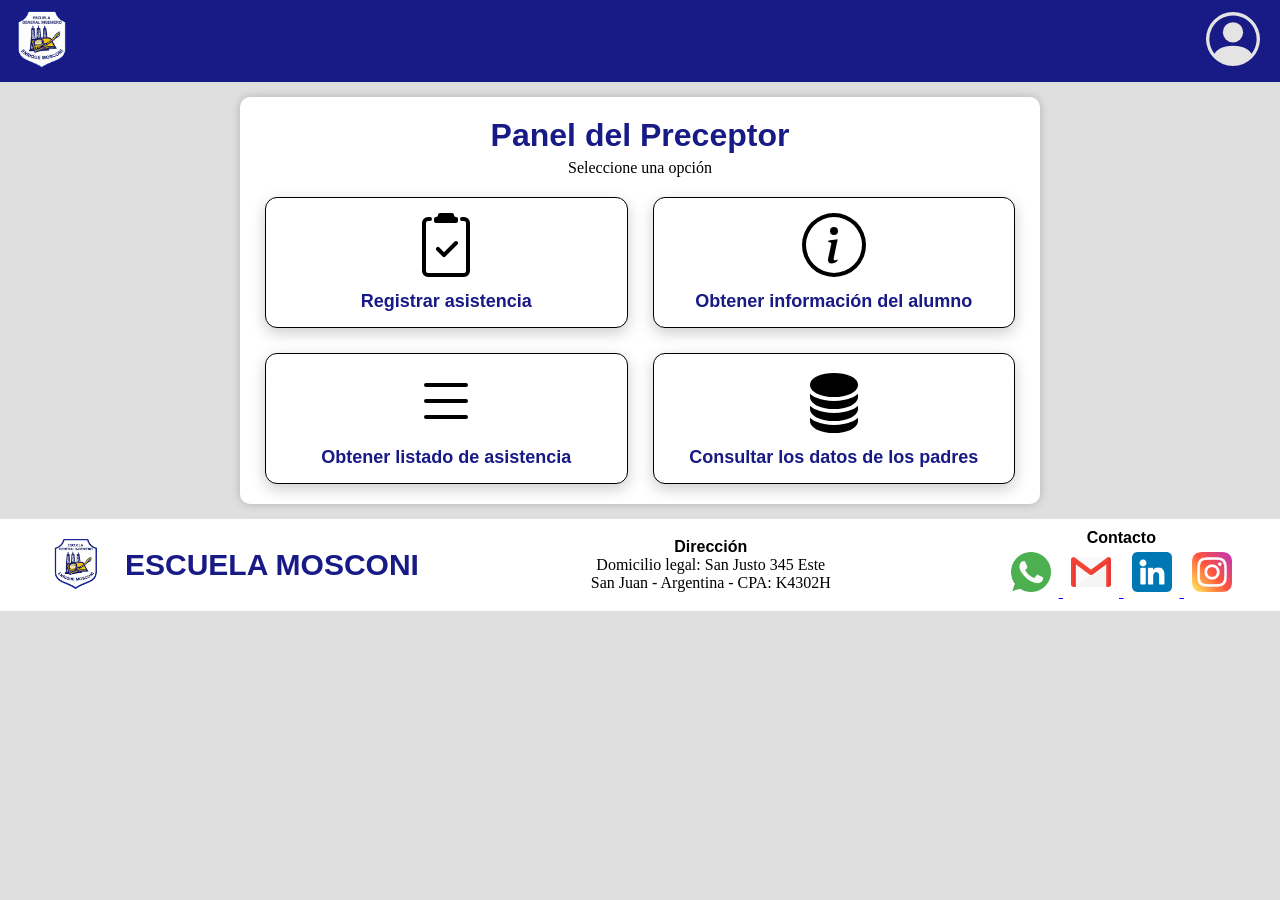
<file: index.html>
<!DOCTYPE html>
<html lang="es">

<head>
    <meta charset="UTF-8">
    <!-- Permite que la página sea responsive y se adapte al tamaño de la pantalla -->
    <meta name="viewport" content="width=device-width, initial-scale=1.0">
    <title>Panel del Preceptor</title>
    <link rel="stylesheet" href="estilos.css">
    <link rel="icon" href="img/ChatGPT Image 16 jun 2026, 00_15_38.png" sizes="32x32" type="image/png">
    <link rel="apple-touch-icon" href="img/ChatGPT Image 16 jun 2026, 00_15_38.png">
</head>

<body>

<header>
    <img src="img/ChatGPT Image 16 jun 2026, 00_15_38.png" alt="Logo">
    <div class="perfil-menu">
        <img src="img/person-circle_E4E4E4.svg" id="perfil" alt="Perfil">
        <div class="menu_desplegable">
            <a href="index.html">Inicio</a>
            <a href="inicio_sesion.html">Cerrar sesión</a>
        </div>
    </div>
    
</header>

<div class="contenedor">

    <div class="tarjeta">

        <h1 id="titulo">
            Panel del Preceptor
        </h1>

        <p id="subtitulo">
            Seleccione una opción
        </p>

        <div class="menu">

            <a href="reg_asistencia.html" class="opcion">
                <img src="img/clipboard2-check.svg" alt="">
                <h3>Registrar asistencia</h3>
            </a>

            <a href="obtener_info_alum.html" class="opcion">
                <img src="img/info-circle.svg" alt="">
                <h3>Obtener información del alumno</h3>
            </a>

            <a href="alumnos.html" class="opcion">
                <img src="img/list.svg" alt="">
                <h3>Obtener listado de asistencia</h3>
            </a>

            <a href="obtener_info_padre.html" class="opcion">
                <img src="img/database-fill.svg" alt="">
                <h3>Consultar los datos de los padres</h3>
            </a>

        </div>

    </div>

</div>
<footer>

    <div class="footer-logo">

        <img src="img/ChatGPT Image 16 jun 2026, 00_15_38.png" alt="Logo Colegio">
        <h4>ESCUELA MOSCONI</h4>
    </div>

    <div class="footer-direccion">

        <h4>Dirección</h4>

        <p>Domicilio legal: San Justo 345 Este</p>
        <p>San Juan - Argentina - CPA: K4302H</p>

    </div>

    <div class="footer-contacto">

        <h4>Contacto</h4>

        <a href="#">
            <img src="img/whatsapp.png" alt="WhatsApp">
        </a>

        <a href="#">
            <img src="img/gmail.png" alt="Correo">
        </a>

        <a href="#">
            <img src="img/linkedin.png" alt="LinkedIn">
        </a>
            <a href="#">
            <img src="img/instagram.png" alt="instagram">
        </a>

    </div>

</footer>
<script src="scripts.js"></script>
</body>
</html>
</file>
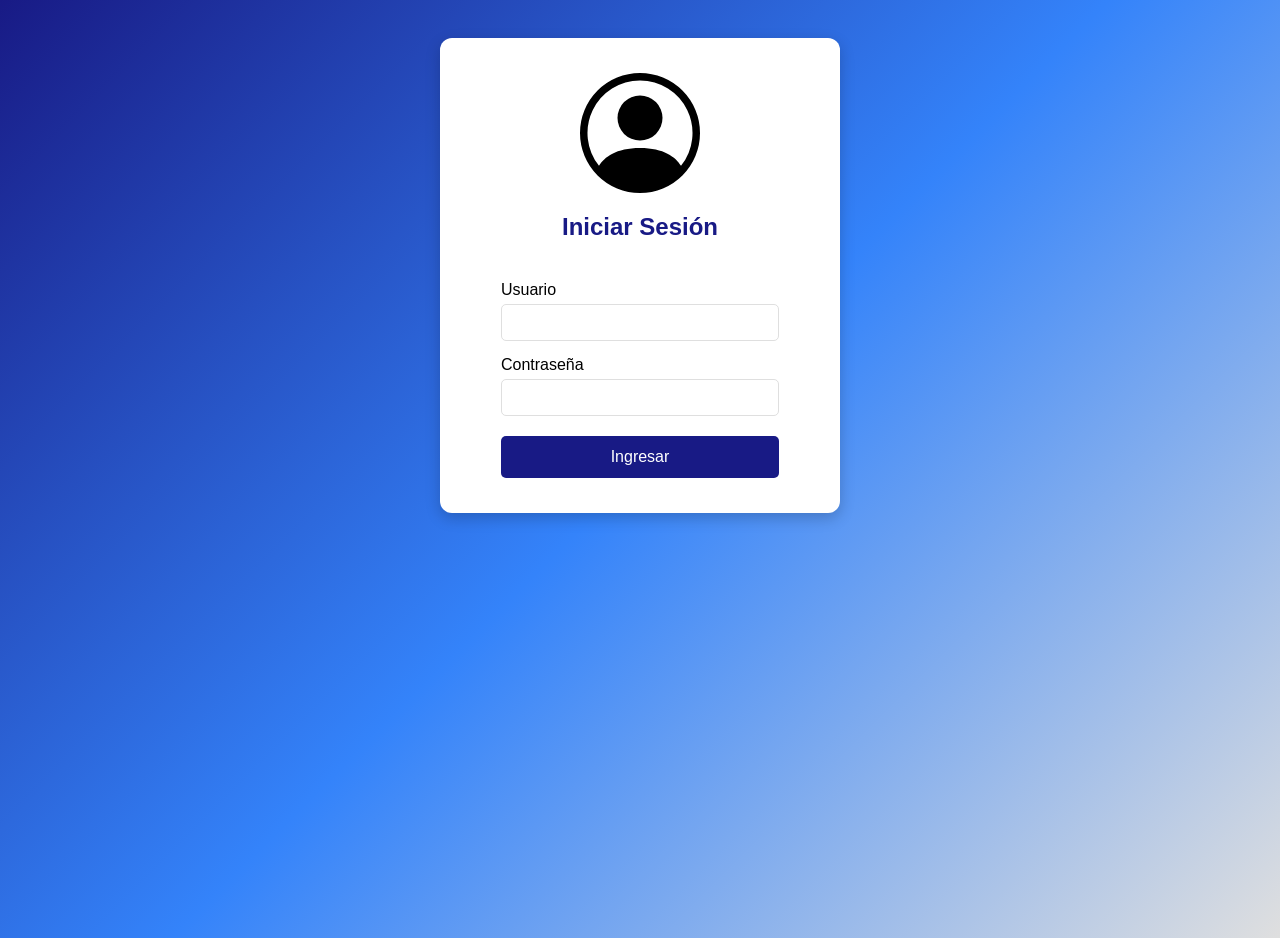
<file: inicio_sesion.html>
<!DOCTYPE html>
<html lang="es">

<head>
    <meta charset="UTF-8">
    <!-- Permite que la página sea responsive y se adapte al tamaño de la pantalla -->
    <meta name="viewport" content="width=device-width, initial-scale=1.0">
    <title>Iniciar Sesión</title>
    <link rel="stylesheet" href="estilos.css">
    <link rel="icon" href="img/ChatGPT Image 16 jun 2026, 00_15_38.png" sizes="32x32" type="image/png">
    <link rel="apple-touch-icon" href="img/ChatGPT Image 16 jun 2026, 00_15_38.png">
</head>

<body id="fondo_inicial">
<div class="login-contenedor">

    <div class="login-tarjeta">

        <img src="img/person-circle.svg">

        <h2>Iniciar Sesión</h2>

        <form id="login">

            <label>Usuario</label>
            <input type="text" id="usuario" required>

            <label>Contraseña</label>
            <input type="password" id="clave" required>

            <button type="submit">
                Ingresar
            </button>

            <p id="error" class="error">
                Usuario o contraseña incorrectos
            </p>

        </form>

    </div>

</div>

</body>

<script src="scripts.js"></script>

</html>
</file>
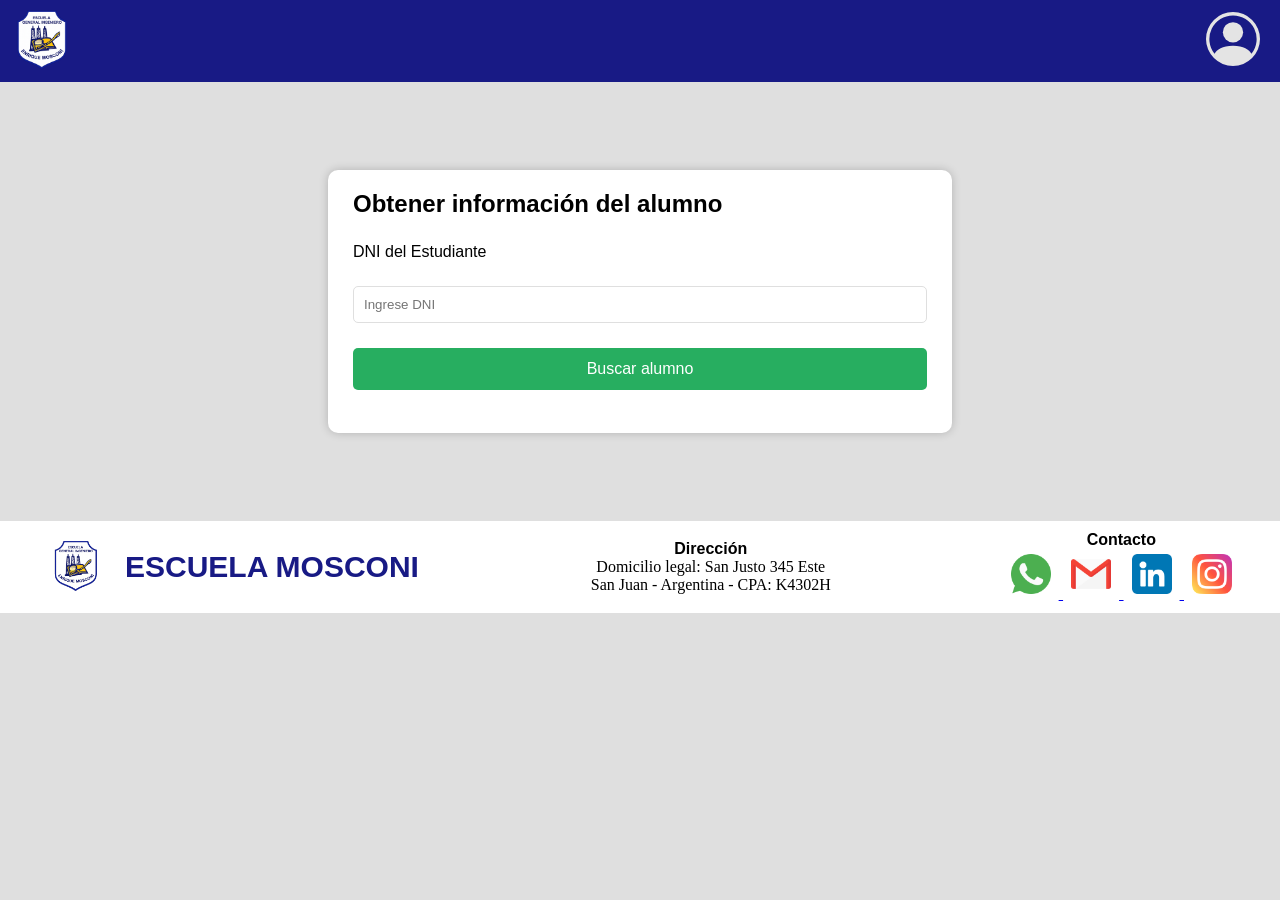
<file: obtener_info_alum.html>
<!DOCTYPE html>
<html lang="es">
<head>
    <meta charset="UTF-8">
    <!-- Permite que la página sea responsive y se adapte al tamaño de la pantalla -->
    <meta name="viewport" content="width=device-width, initial-scale=1.0">
    <link rel="stylesheet" href="estilos.css">
    <link rel="icon" href="img/ChatGPT Image 16 jun 2026, 00_15_38.png" sizes="32x32" type="image/png">
    <link rel="apple-touch-icon" href="img/ChatGPT Image 16 jun 2026, 00_15_38.png">
    <title>Obtener información del alumno</title>
</head>
<body>

<header>
    <img src="img/ChatGPT Image 16 jun 2026, 00_15_38.png" alt="">    
    <div class="perfil-menu">
        <img src="img/person-circle_E4E4E4.svg" id="perfil" alt="Perfil">
        <div class="menu_desplegable">
            <a href="index.html">Inicio</a>
            <a href="inicio_sesion.html">Cerrar sesión</a>
        </div>
    </div>
</header>

<div class="contenedor" >

    <div class="tarjeta" id="formO">
        <h2>Obtener información del alumno</h2>
        <form id="formObtenerInfoA">

            <label>DNI del Estudiante</label>
            <input
                type="text"
                id="dni"
                placeholder="Ingrese DNI"
            >
            <button type="submit">
                Buscar alumno
            </button>

        </form>

        <div id="mensaje" class="resultado"></div>
        <div id="informe" class="tarjeta" style="display:none; margin-top:20px;">
        </div>
    </div>

</div>
<script src="scripts.js"></script>
<footer>

    <div class="footer-logo">

        <img src="img/ChatGPT Image 16 jun 2026, 00_15_38.png" alt="Logo Colegio">
        <h4>ESCUELA MOSCONI</h4>
    </div>

    <div class="footer-direccion">

        <h4>Dirección</h4>

        <p>Domicilio legal: San Justo 345 Este</p>
        <p>San Juan - Argentina - CPA: K4302H</p>

    </div>

    <div class="footer-contacto">

        <h4>Contacto</h4>

        <a href="#">
            <img src="img/whatsapp.png" alt="WhatsApp">
        </a>

        <a href="#">
            <img src="img/gmail.png" alt="Correo">
        </a>

        <a href="#">
            <img src="img/linkedin.png" alt="LinkedIn">
        </a>
            <a href="#">
            <img src="img/instagram.png" alt="instagram">
        </a>

    </div>

</footer>
</body>
</html>
</file>
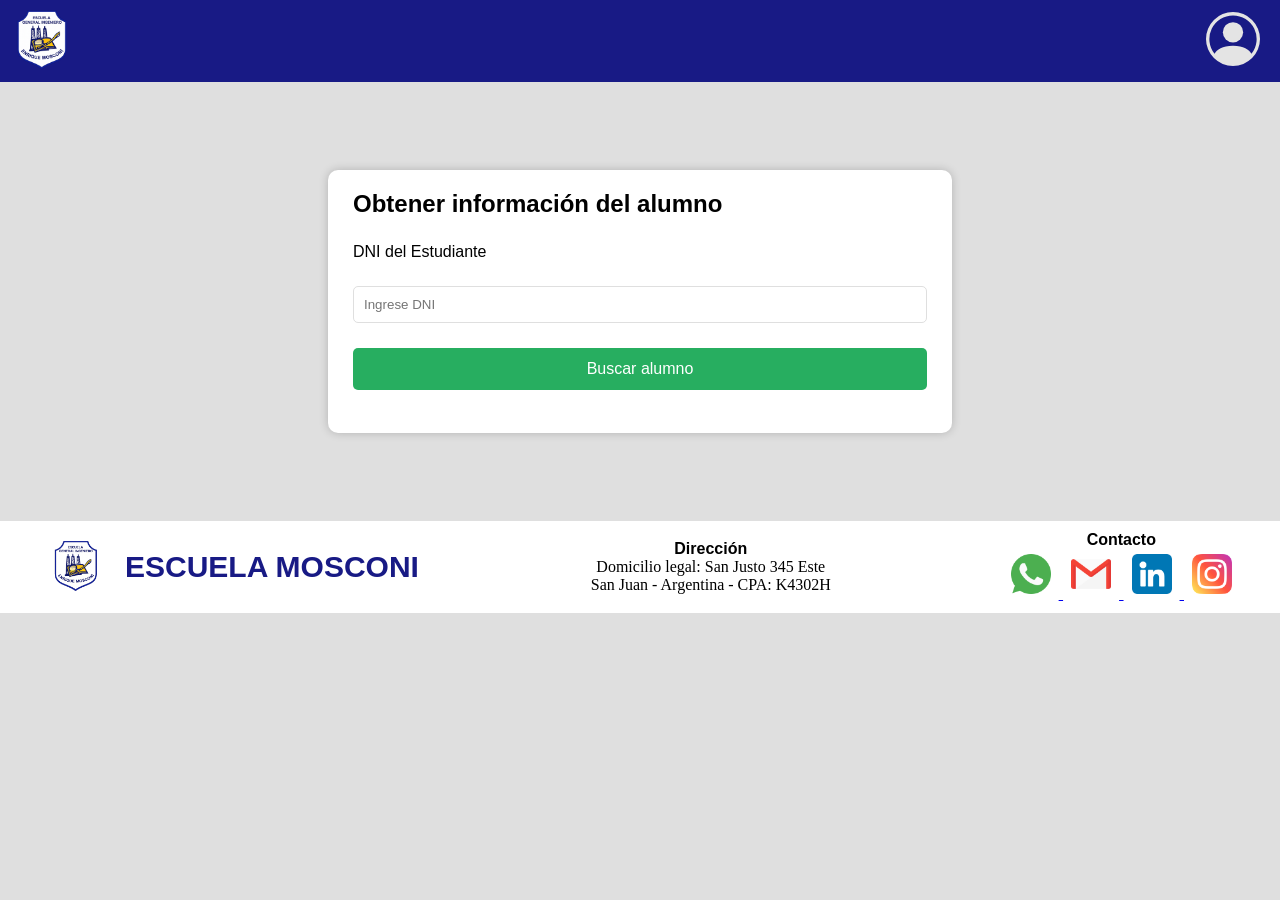
<file: obtener_info_hijo.html>
<!DOCTYPE html>
<html lang="es">
<head>
    <meta charset="UTF-8">
    <!-- Permite que la página sea responsive y se adapte al tamaño de la pantalla -->
    <meta name="viewport" content="width=device-width, initial-scale=1.0">
    <link rel="icon" href="img/ChatGPT Image 16 jun 2026, 00_15_38.png" sizes="32x32" type="image/png">
    <link rel="apple-touch-icon" href="img/ChatGPT Image 16 jun 2026, 00_15_38.png">
    <link rel="stylesheet" href="estilos.css">
    <title>Obtener información del alumno</title>
</head>
<body>

<header>
    <img src="img/ChatGPT Image 16 jun 2026, 00_15_38.png" alt="">    
    <div class="perfil-menu">
        <img src="img/person-circle_E4E4E4.svg" id="perfil" alt="Perfil">
        <div class="menu_desplegable">
            <a href="inicio_sesion.html">Cerrar sesión</a>
        </div>
    </div>
</header>

<div class="contenedor" >

    <div class="tarjeta" id="formO">
        <h2>Obtener información del alumno</h2>
        <form id="formObtenerInfoA">

            <label>DNI del Estudiante</label>
            <input
                type="text"
                id="dni"
                placeholder="Ingrese DNI"
            >
            <button type="submit">
                Buscar alumno
            </button>

        </form>

        <div id="mensaje" class="resultado"></div>
        <div id="informe" class="tarjeta" style="display:none; margin-top:20px;">
        </div>
    </div>

</div>
<script src="scripts.js"></script>
<footer>

    <div class="footer-logo">

        <img src="img/ChatGPT Image 16 jun 2026, 00_15_38.png" alt="Logo Colegio">
        <h4>ESCUELA MOSCONI</h4>
    </div>

    <div class="footer-direccion">

        <h4>Dirección</h4>

        <p>Domicilio legal: San Justo 345 Este</p>
        <p>San Juan - Argentina - CPA: K4302H</p>

    </div>

    <div class="footer-contacto">

        <h4>Contacto</h4>

        <a href="#">
            <img src="img/whatsapp.png" alt="WhatsApp">
        </a>

        <a href="#">
            <img src="img/gmail.png" alt="Correo">
        </a>

        <a href="#">
            <img src="img/linkedin.png" alt="LinkedIn">
        </a>
            <a href="#">
            <img src="img/instagram.png" alt="instagram">
        </a>

    </div>

</footer>
</body>
</html>
</file>
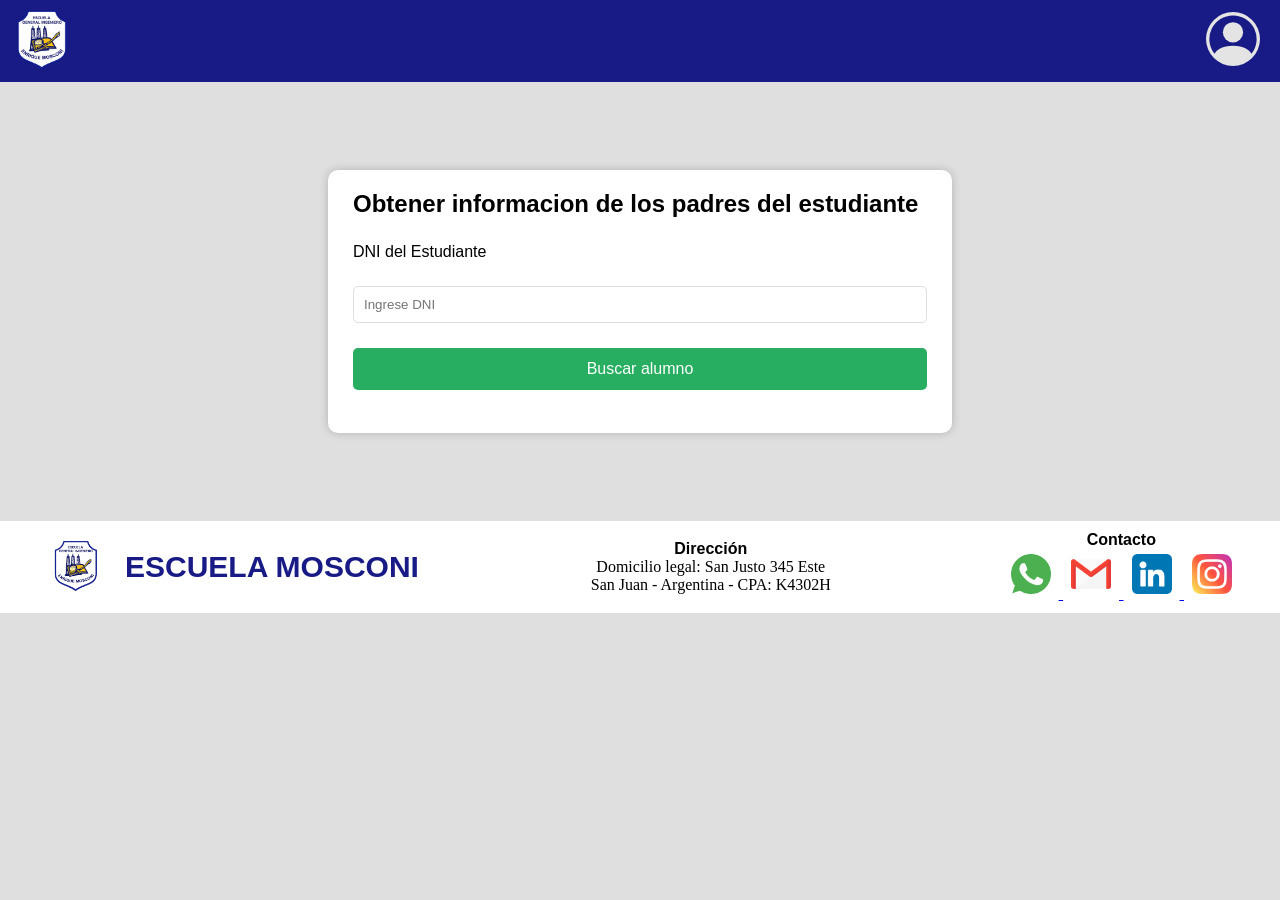
<file: obtener_info_padre.html>
<!DOCTYPE html>
<html lang="es">
<head>
    <meta charset="UTF-8">
    <!-- Permite que la página sea responsive y se adapte al tamaño de la pantalla -->
    <meta name="viewport" content="width=device-width, initial-scale=1.0">
    <link rel="stylesheet" href="estilos.css">
    <link rel="icon" href="img/ChatGPT Image 16 jun 2026, 00_15_38.png" sizes="32x32" type="image/png">
    <link rel="apple-touch-icon" href="img/ChatGPT Image 16 jun 2026, 00_15_38.png">
<title>Obtener información del alumno</title>
</head>
<body>

<header>
    <img src="img/ChatGPT Image 16 jun 2026, 00_15_38.png" alt="">    
    <div class="perfil-menu">
        <img src="img/person-circle_E4E4E4.svg" id="perfil" alt="Perfil">
        <div class="menu_desplegable">
            <a href="index.html">Inicio</a>
            <a href="inicio_sesion.html">Cerrar sesión</a>
        </div>
    </div>
</header>

<div class="contenedor" >

    <div class="tarjeta" id="formO">
        <h2>Obtener informacion de los padres del estudiante</h2>
        <form id="formObtenerInfoA">

            <label>DNI del Estudiante</label>
            <input
                type="text"
                id="dni"
                placeholder="Ingrese DNI"
            >
            <button type="submit">
                Buscar alumno
            </button>

        </form>

        <div id="mensaje" class="resultado"></div>
        <div id="informe" class="tarjeta" style="display:none; margin-top:20px;">
        </div>
    </div>

</div>
<script src="scripts.js"></script>
<footer>

    <div class="footer-logo">

        <img src="img/ChatGPT Image 16 jun 2026, 00_15_38.png" alt="Logo Colegio">
        <h4>ESCUELA MOSCONI</h4>
    </div>

    <div class="footer-direccion">

        <h4>Dirección</h4>

        <p>Domicilio legal: San Justo 345 Este</p>
        <p>San Juan - Argentina - CPA: K4302H</p>

    </div>

    <div class="footer-contacto">

        <h4>Contacto</h4>

        <a href="#">
            <img src="img/whatsapp.png" alt="WhatsApp">
        </a>

        <a href="#">
            <img src="img/gmail.png" alt="Correo">
        </a>

        <a href="#">
            <img src="img/linkedin.png" alt="LinkedIn">
        </a>
            <a href="#">
            <img src="img/instagram.png" alt="instagram">
        </a>

    </div>

</footer>
</body>
</html>
</file>
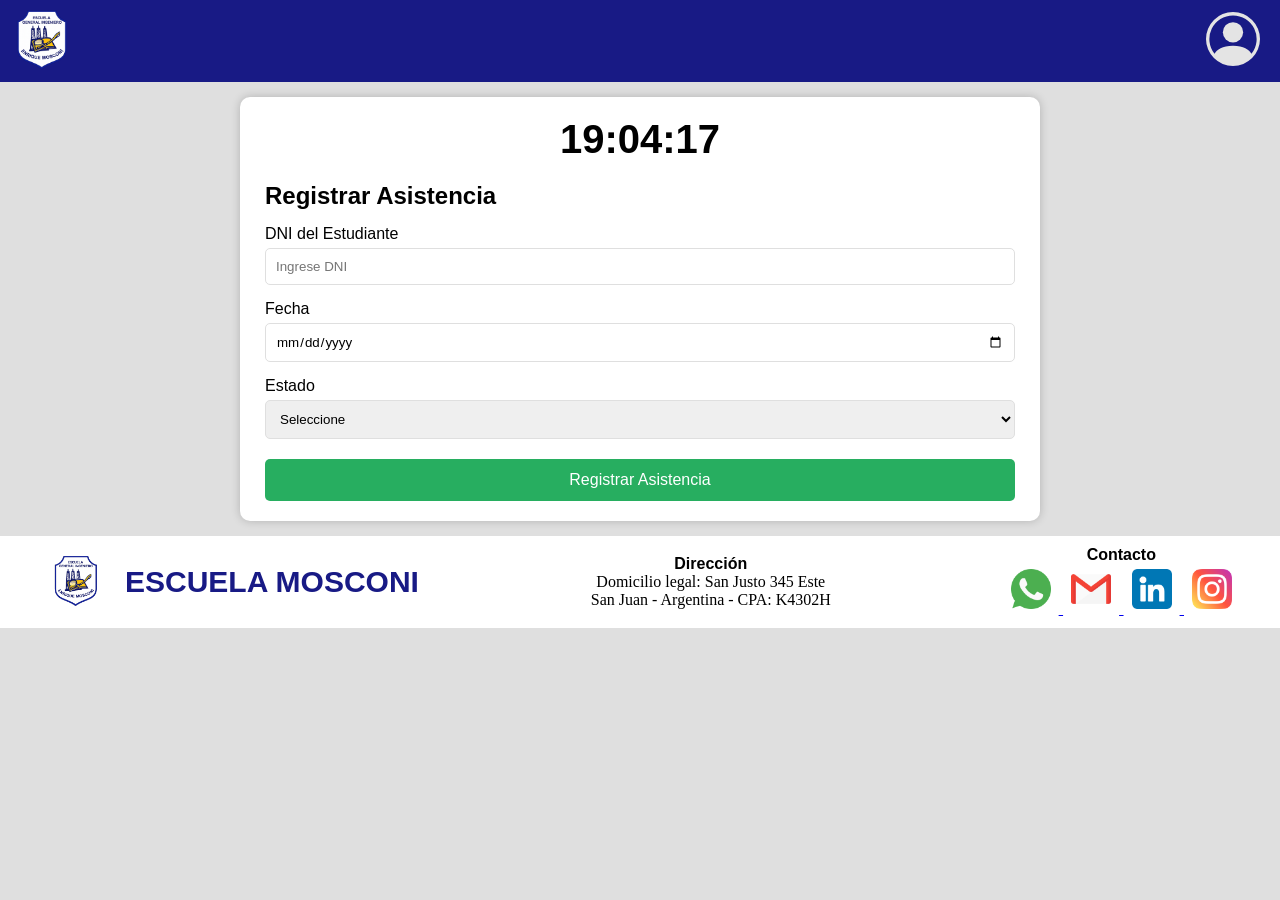
<file: reg_asistencia.html>
<!DOCTYPE html>
<html lang="es">
<head>
    <meta charset="UTF-8">
    <!-- Permite que la página sea responsive y se adapte al tamaño de la pantalla -->
    <meta name="viewport" content="width=device-width, initial-scale=1.0">
    <link rel="stylesheet" href="estilos.css">
    <link rel="icon" href="img/ChatGPT Image 16 jun 2026, 00_15_38.png" sizes="32x32" type="image/png">
    <link rel="apple-touch-icon" href="img/ChatGPT Image 16 jun 2026, 00_15_38.png">
    <title>Control de Asistencia Escolar</title>
</head>
<body>

<header>
    <img src="img/ChatGPT Image 16 jun 2026, 00_15_38.png" alt="">    
    <div class="perfil-menu">
        <img src="img/person-circle_E4E4E4.svg" id="perfil" alt="Perfil">
        <div class="menu_desplegable">
            <a href="index.html">Inicio</a>
            <a href="inicio_sesion.html">Cerrar sesión</a>
        </div>
    </div>
</header>

<div class="contenedor">

    <div class="tarjeta">

        <div id="reloj"></div>

        <h2>Registrar Asistencia</h2>

        <form id="formAsistencia">

            <label>DNI del Estudiante</label>
            <input
                type="text"
                id="dni"
                placeholder="Ingrese DNI"
            >

            <label>Fecha</label>
            <input
                type="date"
                id="fecha"
            >

            <label>Estado</label>
            <select id="estado">
                <option value="">Seleccione</option>
                <option value="Presente">Presente</option>
                <option value="Ausente">Ausente</option>
            </select>

            <button type="submit">
                Registrar Asistencia
            </button>

        </form>

        <div id="mensaje" class="resultado"></div>

    </div>

</div>
<script src="scripts.js"></script>
<footer>

    <div class="footer-logo">

        <img src="img/ChatGPT Image 16 jun 2026, 00_15_38.png" alt="Logo Colegio">
        <h4>ESCUELA MOSCONI</h4>
    </div>

    <div class="footer-direccion">

        <h4>Dirección</h4>

        <p>Domicilio legal: San Justo 345 Este</p>
        <p>San Juan - Argentina - CPA: K4302H</p>

    </div>

    <div class="footer-contacto">

        <h4>Contacto</h4>

        <a href="#">
            <img src="img/whatsapp.png" alt="WhatsApp">
        </a>

        <a href="#">
            <img src="img/gmail.png" alt="Correo">
        </a>

        <a href="#">
            <img src="img/linkedin.png" alt="LinkedIn">
        </a>
            <a href="#">
            <img src="img/instagram.png" alt="instagram">
        </a>

    </div>

</footer>
</body>
</html>
</file>
<file: estilos.css>
/* Selector universal*/
*{
    margin:0;
    padding:0;
    box-sizing:border-box;/* El ancho y alto incluyen padding + border. Más predecible para el diseño */
    font-family:'Segoe UI', Tahoma, Geneva, Verdana, sans-serif;
}
p{
    color:black;
    font-family:Georgia,'Times New Roman',Times,serif;
}
body{
    font-size:16px;
    background:#dfdfdf;
}


/*login*/
#fondo_inicial{
    min-height:100vh; /* Ocupa toda la altura de la pantalla */
    background:linear-gradient(135deg,#181A85,#3483FA,#DFDFDF); 
}

.login-contenedor{
    width:100%;
    margin-top:3%;
    display:flex;
    justify-content:center;
}

.login-tarjeta{
    width:400px;
    background-color:white;
    padding:35px;
    border-radius:12px;
    box-shadow:0 5px 15px rgba(0,0,0,.2);/*sombra*/
    display: flex;
    flex-direction: column;
    align-items: center;
}


.login-tarjeta img{
    width:120px;
    margin-bottom: 20px;
}

.login-tarjeta h2{
    text-align:center;
    color:#181A85;
    margin-bottom:25px;
}
.login-tarjeta button{
    background:#181A85;
}

.login-tarjeta button:hover{
    background:#11136b;
}

.error{
    display:none;
    color:red;
    text-align:center;
    margin-top:15px;
}


/*header*/

header{
    background-color:#181A85;
    display:flex;
    justify-content:space-between;
    align-items:center;
}


header img{
    width:82px;
    height:82px;
}


/*menu del perfil*/


.perfil-menu{
    padding-right:20px;
}

#perfil{
    width:54px;
    height:54px;
    cursor:pointer;
}
.menu_desplegable{
    position:absolute;
    top:60px;
    right:20px;
    width:180px;
    background:white;
    border-radius:8px;
    box-shadow:0 5px 15px rgba(0,0,0,.3);
    display:none;
}
.menu_desplegable.mostrar{
    display:block;
}
.menu_desplegable a{
    display:block;
    padding:12px;
    text-decoration:none;
    color:#181A85;
}
.menu_desplegable a:hover{
    background:#3483FA;
    color:white;
}

/*panel del preceptor*/
.menu{
    margin-top:20px;
    display:grid; /* Grid para tarjetas en doble columna*/
    grid-template-columns:repeat(2,1fr);
    gap:25px;
}
#titulo{
    text-align:center;
    color:#181A85;
}

#subtitulo{
    text-align:center;
    margin:5px;
}
.opcion{
    background-color:white;
    border:1px solid #000005;
    border-radius:12px;
    padding:15px;
    text-align:center;
    text-decoration:none;
    color:#181A85;
    box-shadow:0 5px 15px rgba(0,0,0,.2);
    transition:.3s;/*controla el tiempo para que el cambio no sea brusco*/
}
.opcion img{
    height:64px;
}
.opcion:hover{
    background:#3483FA;
    color:black;
    transform:scale(1.05);
}
.opcion h3{
    margin-top:10px;
    font-size:18px;
}


/*contenedores*/

.contenedor{
    width:90%;
    max-width:800px;
    margin:15px auto;
}
.tarjeta{
    background:white;
    padding: 20px 25px;
    border-radius:10px;
    box-shadow:0 0 10px rgba(0,0,0,.2);
}


/*formularios*/

label{
    display:block;
    margin-top:15px;
}

input,select{
    width:100%;
    padding:10px;
    margin-top:5px;
    border:1px solid #DFDFDF;
    border-radius:5px;
}
button{
    width:100%;
    margin-top:20px;
    padding:12px;
    border:none;
    border-radius:5px;
    background-color:#27ae60;
    color:white;
    font-size:16px;
    cursor:pointer;
}

button:hover{
    background:#219150;
}
#formO{
    margin:88px ;
}
.contenedor #formObtenerInfoA{
    height:150px;
    margin:20px auto 20px;
}
#formObtenerInfoA  label{
    display:block;
    margin-top:25px;
}
#formObtenerInfoA input{
    margin-top:25px;
}
#formObtenerInfoA select{
    margin-top:25px;
}

#formObtenerInfoA button{
    width:100%;
    margin-top:25px;
}
/*reloj*/
#reloj{
    text-align:center;
    font-size:40px;
    font-weight:bold;
    margin-bottom:20px;
}


/*mensaje*/
.resultado{
    display:none;
    margin-top:20px;
    padding:15px;
    border-radius:5px;
}
.exito{
    background:#d4edda;
    color:#155724;
}


/*footer*/
footer{
    background:white;
    display:flex;
    justify-content:space-between; /* Espacio entre secciones */
    align-items:center;
    padding:10px 40px;
    flex-wrap:wrap; /* Permite que los elementos bajen a la siguiente línea si no caben */
}
.footer-logo{
    display:flex;
    align-items:center;
    gap:15px;
}
.footer-logo img{
    width:70px;
    height:70px;
}
.footer-logo h4{
    font-size:30px;
    color:#181A85;
}
.footer-direccion,
.footer-contacto{
    text-align:center;
}
.footer-contacto img{
    width:40px;
    margin:5px 8px;
    transition:.3s;
}
.footer-contacto img:hover{
    transform:scale(1.15);
}


/*responsive*/

@media(max-width:768px){
    .login-tarjeta{
        margin: 5%;
    }
    .login-container{
    width: 100%;
    margin-top: 20%;
    }
    #formO h2{
    text-align: center;
    }
    #formO {
    margin: 20px;
    }
    .menu{
        display: flex;
        flex-direction: column;
    }
    #reloj{
        font-size:30px;
    }
    footer{
        flex-direction:column;
        text-align:center;
    }

    .footer-logo,
    .footer-direccion,
    .footer-contacto{
        width:100%;
        margin-bottom:20px;
    }
    .footer-logo{
        justify-content:center;
    }
    .footer-contacto img{
        width:36px;
        margin:8px 6px;
    }

}
</file>
